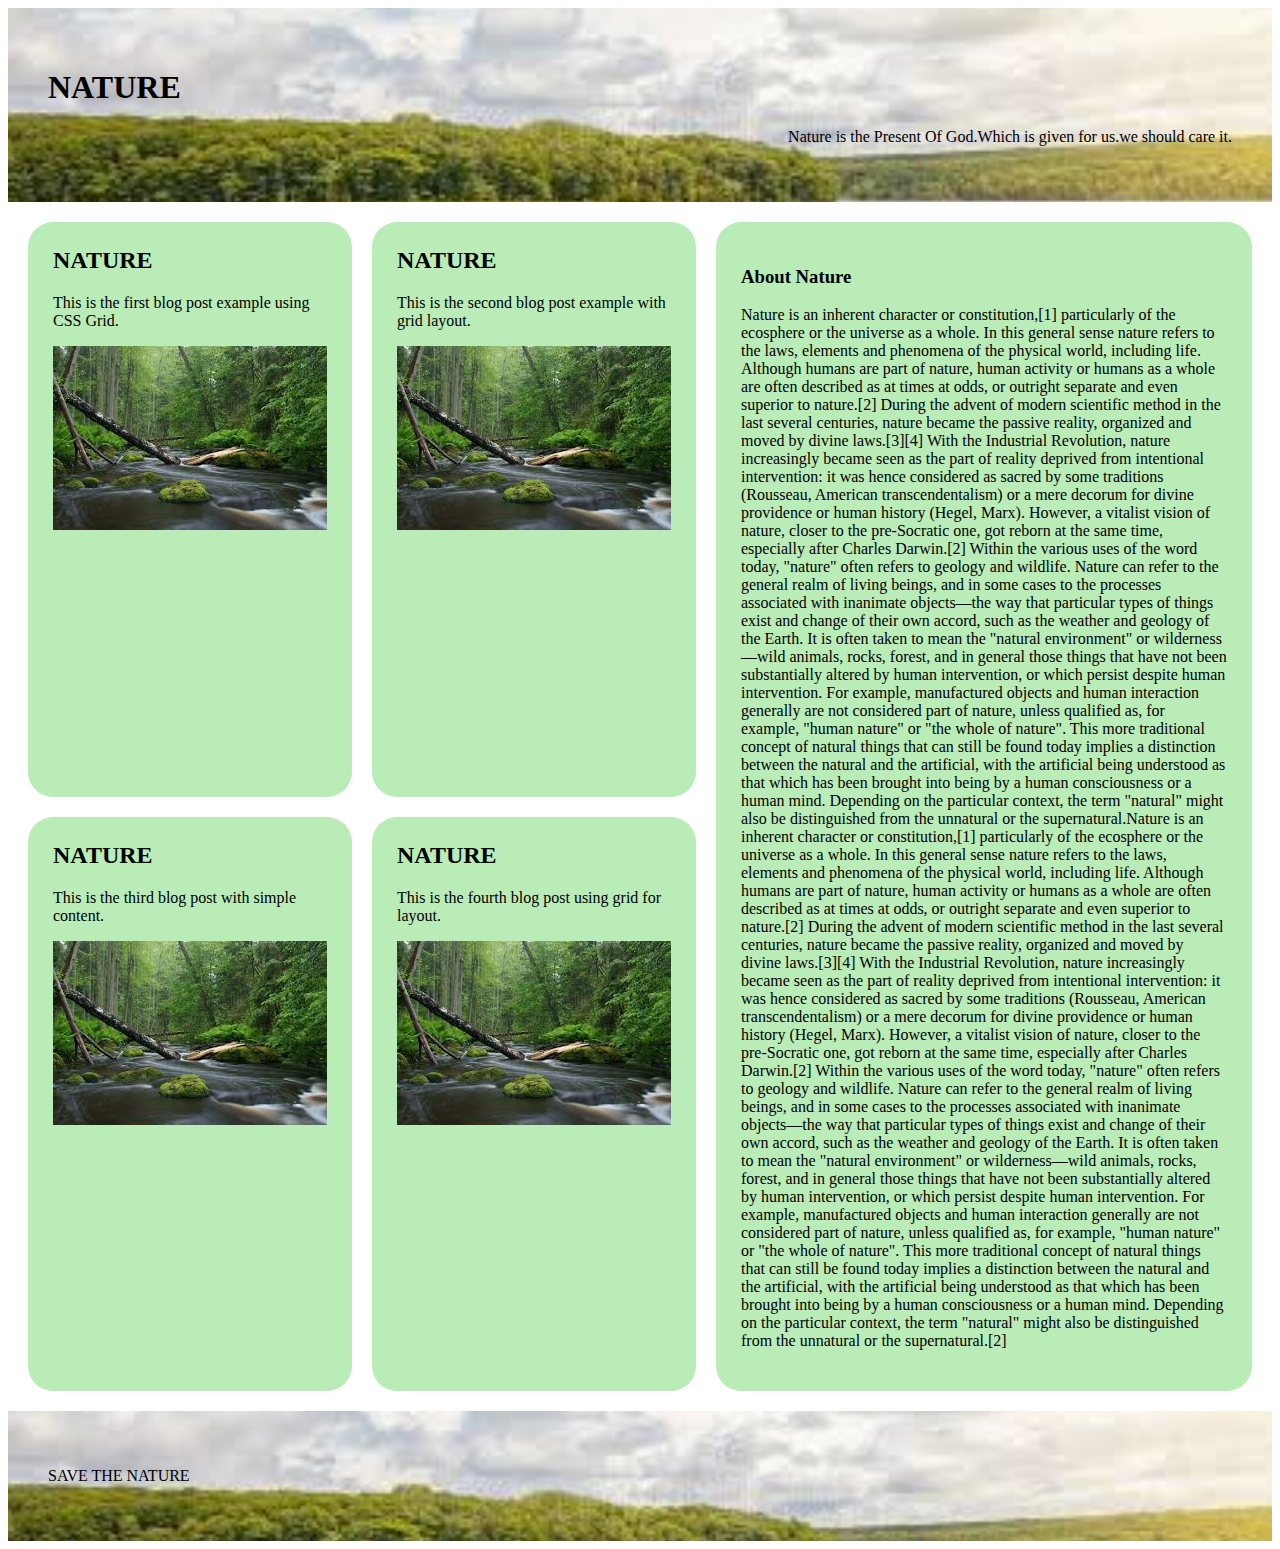
<file: basic grid/index.html>
<!doctype html>
<html lang="en">
<head>
  <meta charset="utf-8" />
  <meta name="viewport" content="width=device-width, initial-scale=1" />
  <title>Simple Blog Layout with Grid</title>
  <link rel="stylesheet" href="style.css">
</head>
<body>
  <header>
    <b><h1>NATURE</h1></b>
    <P>Nature is the Present Of God.Which is given for us.we should care it.</P>
  </header>

  <main>
    <section class="posts">
      <article>
        <h2>NATURE</h2>
        <p>This is the first blog post example using CSS Grid.</p>
        <img src="NAT.jpeg" alt="">      
      </article>
      <article>
        <h2>NATURE</h2>
        <p>This is the second blog post example with grid layout.</p>
        <img src="NAT.jpeg" alt="">    
      </article>
      <article>
        <h2>NATURE</h2>
        <p>This is the third blog post with simple content.</p>
        <img src="NAT.jpeg" alt="">
      </article>
      <article>
        <h2>NATURE</h2>
        <p>This is the fourth blog post using grid for layout.</p>
        <img src="NAT.jpeg" alt="">
      </article>
    </section>

    <aside>
      <h3>About Nature </h3>
      <p>Nature is an inherent character or constitution,[1] particularly of the ecosphere or the universe as a whole. In this general sense nature refers to the laws, elements and phenomena of the physical world, including life. Although humans are part of nature, human activity or humans as a whole are often described as at times at odds, or outright separate and even superior to nature.[2]

During the advent of modern scientific method in the last several centuries, nature became the passive reality, organized and moved by divine laws.[3][4] With the Industrial Revolution, nature increasingly became seen as the part of reality deprived from intentional intervention: it was hence considered as sacred by some traditions (Rousseau, American transcendentalism) or a mere decorum for divine providence or human history (Hegel, Marx). However, a vitalist vision of nature, closer to the pre-Socratic one, got reborn at the same time, especially after Charles Darwin.[2]

Within the various uses of the word today, "nature" often refers to geology and wildlife. Nature can refer to the general realm of living beings, and in some cases to the processes associated with inanimate objects—the way that particular types of things exist and change of their own accord, such as the weather and geology of the Earth. It is often taken to mean the "natural environment" or wilderness—wild animals, rocks, forest, and in general those things that have not been substantially altered by human intervention, or which persist despite human intervention. For example, manufactured objects and human interaction generally are not considered part of nature, unless qualified as, for example, "human nature" or "the whole of nature". This more traditional concept of natural things that can still be found today implies a distinction between the natural and the artificial, with the artificial being understood as that which has been brought into being by a human consciousness or a human mind. Depending on the particular context, the term "natural" might also be distinguished from the unnatural or the supernatural.Nature is an inherent character or constitution,[1] particularly of the ecosphere or the universe as a whole. In this general sense nature refers to the laws, elements and phenomena of the physical world, including life. Although humans are part of nature, human activity or humans as a whole are often described as at times at odds, or outright separate and even superior to nature.[2]

During the advent of modern scientific method in the last several centuries, nature became the passive reality, organized and moved by divine laws.[3][4] With the Industrial Revolution, nature increasingly became seen as the part of reality deprived from intentional intervention: it was hence considered as sacred by some traditions (Rousseau, American transcendentalism) or a mere decorum for divine providence or human history (Hegel, Marx). However, a vitalist vision of nature, closer to the pre-Socratic one, got reborn at the same time, especially after Charles Darwin.[2]

Within the various uses of the word today, "nature" often refers to geology and wildlife. Nature can refer to the general realm of living beings, and in some cases to the processes associated with inanimate objects—the way that particular types of things exist and change of their own accord, such as the weather and geology of the Earth. It is often taken to mean the "natural environment" or wilderness—wild animals, rocks, forest, and in general those things that have not been substantially altered by human intervention, or which persist despite human intervention. For example, manufactured objects and human interaction generally are not considered part of nature, unless qualified as, for example, "human nature" or "the whole of nature". This more traditional concept of natural things that can still be found today implies a distinction between the natural and the artificial, with the artificial being understood as that which has been brought into being by a human consciousness or a human mind. Depending on the particular context, the term "natural" might also be distinguished from the unnatural or the supernatural.[2]</p>
    </aside>
  </main>

  <footer>
    <p>SAVE THE NATURE</p>
  </footer>
</body>
</html>
</file>
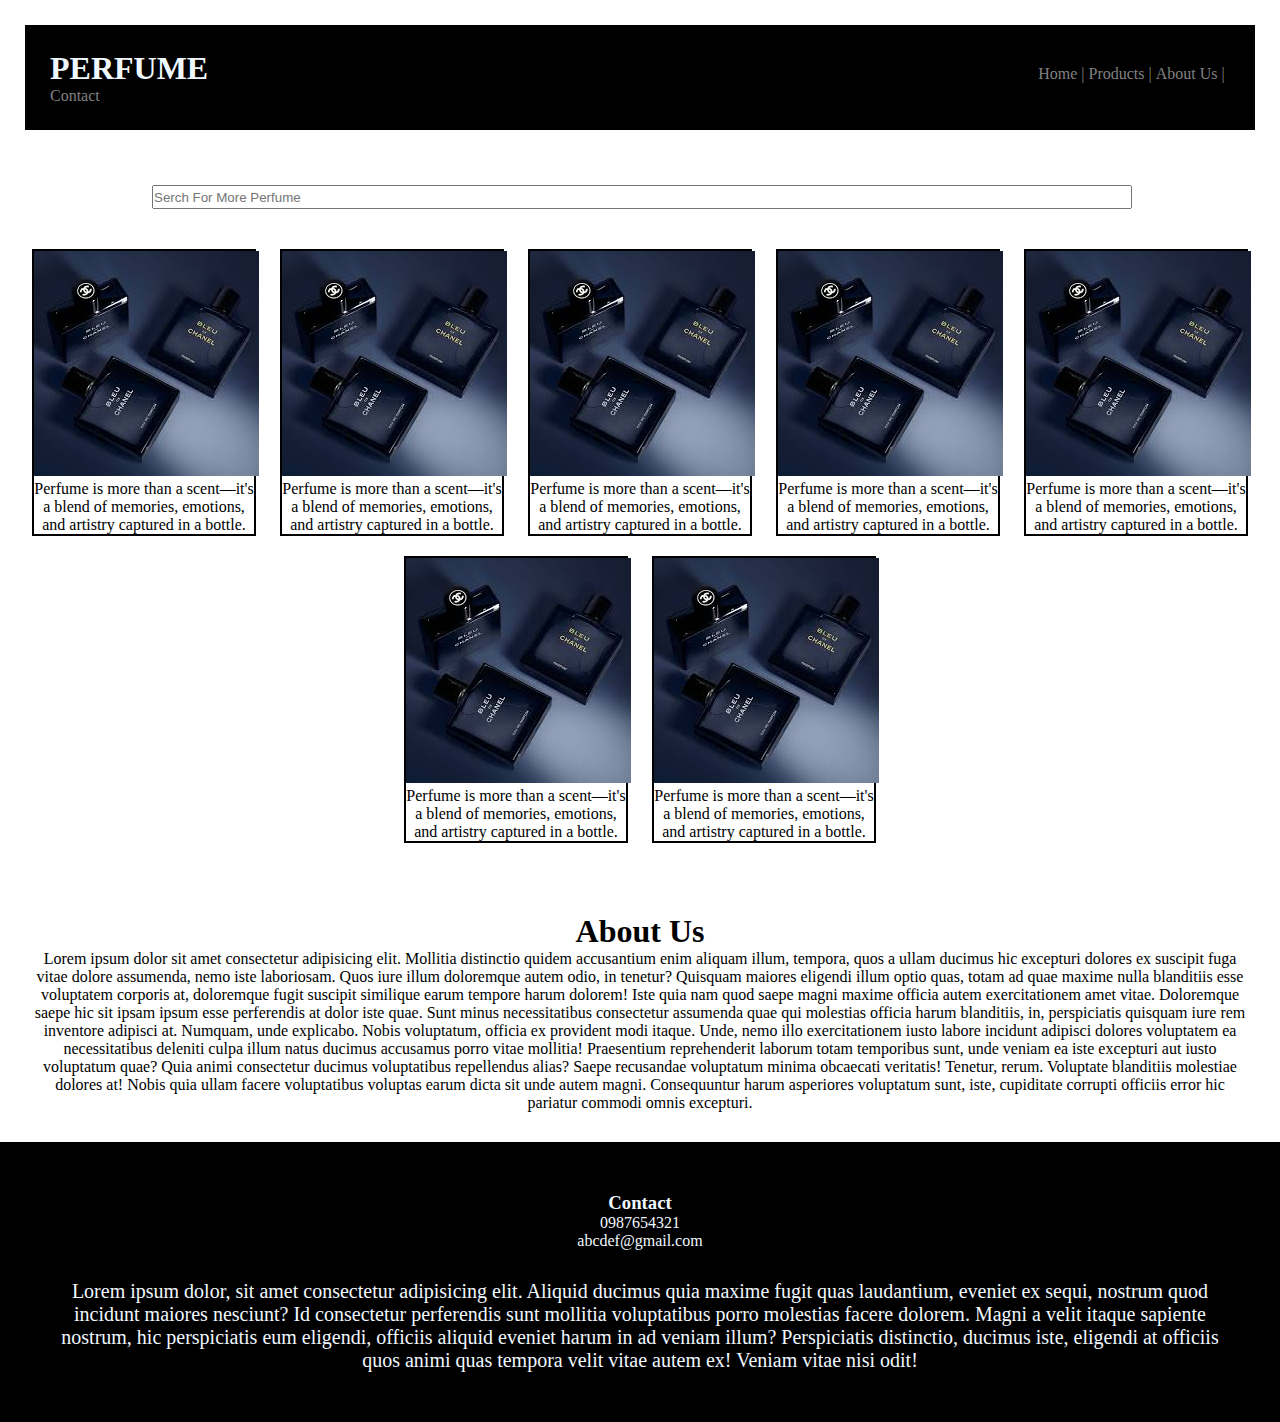
<file: CSS Styling and Layout/index.html>
<!DOCTYPE html>
<html lang="en">
<head>
    <link rel="icon" href="perfume3.jpeg">
</head>
    <meta charset="UTF-8">
    <meta name="viewport" content="width=device-width, initial-scale=1.0">
    <title>PERFUME</title>
    <link rel="stylesheet" href="style.css">
</head>
<body>
    <div class="header">
         <nav>
            <h1>PERFUME</h1>
            <ul>
                <li>Home  |  </li>
                <li>Products  |  </li>
                <li>About Us  |  </li>
                <li>Contact</li>
            </ul>
         </nav>
    </div>
    <div class="searchbar">
        <input placeholder="Serch For More Perfume">
    </div>


    <div class="products">
        <div class="box">
            <img src="perfume3.jpeg">
            <p>Perfume is more than a scent—it's a blend of memories, emotions, and artistry captured in a bottle.</p>
        </div>
         <div class="box">
            <img src="perfume3.jpeg">
            <p>Perfume is more than a scent—it's a blend of memories, emotions, and artistry captured in a bottle.</p>
        </div> 
         <div class="box">
            <img src="perfume3.jpeg">
            <p>Perfume is more than a scent—it's a blend of memories, emotions, and artistry captured in a bottle.</p>
        </div> 
         <div class="box">
            <img src="perfume3.jpeg">
            <p>Perfume is more than a scent—it's a blend of memories, emotions, and artistry captured in a bottle.</p>
        </div> 
         <div class="box">
            <img src="perfume3.jpeg">
            <p>Perfume is more than a scent—it's a blend of memories, emotions, and artistry captured in a bottle.</p>
        </div> 
        <div class="box">
            <img src="perfume3.jpeg">
            <p>Perfume is more than a scent—it's a blend of memories, emotions, and artistry captured in a bottle.</p>
        </div> 

        <div class="box">
            <img src="perfume3.jpeg">
            <p>Perfume is more than a scent—it's a blend of memories, emotions, and artistry captured in a bottle.</p>
        </div> 



    </div>
    <div class="about">
        <h1>About Us</h1>
        <p>Lorem ipsum dolor sit amet consectetur adipisicing elit. Mollitia distinctio quidem accusantium enim aliquam illum, tempora, quos a ullam ducimus hic excepturi dolores ex suscipit fuga vitae dolore assumenda, nemo iste laboriosam. Quos iure illum doloremque autem odio, in tenetur? Quisquam maiores eligendi illum optio quas, totam ad quae maxime nulla blanditiis esse voluptatem corporis at, doloremque fugit suscipit similique earum tempore harum dolorem! Iste quia nam quod saepe magni maxime officia autem exercitationem amet vitae. Doloremque saepe hic sit ipsam ipsum esse perferendis at dolor iste quae. Sunt minus necessitatibus consectetur assumenda quae qui molestias officia harum blanditiis, in, perspiciatis quisquam iure rem inventore adipisci at. Numquam, unde explicabo. Nobis voluptatum, officia ex provident modi itaque. Unde, nemo illo exercitationem iusto labore incidunt adipisci dolores voluptatem ea necessitatibus deleniti culpa illum natus ducimus accusamus porro vitae mollitia! Praesentium reprehenderit laborum totam temporibus sunt, unde veniam ea iste excepturi aut iusto voluptatum quae? Quia animi consectetur ducimus voluptatibus repellendus alias? Saepe recusandae voluptatum minima obcaecati veritatis! Tenetur, rerum. Voluptate blanditiis molestiae dolores at! Nobis quia ullam facere voluptatibus voluptas earum dicta sit unde autem magni. Consequuntur harum asperiores voluptatum sunt, iste, cupiditate corrupti officiis error hic pariatur commodi omnis excepturi.</p>


    </div>
    <div class="contact">
        <h3>Contact</h3>
        <p>0987654321</p>
        <p>abcdef@gmail.com</p>
        <p style="margin-top: 30px;font-size: 20px;">Lorem ipsum dolor, sit amet consectetur adipisicing elit. Aliquid ducimus quia maxime fugit quas laudantium, eveniet ex sequi, nostrum quod incidunt maiores nesciunt? Id consectetur perferendis sunt mollitia voluptatibus porro molestias facere dolorem. Magni a velit itaque sapiente nostrum, hic perspiciatis eum eligendi, officiis aliquid eveniet harum in ad veniam illum? Perspiciatis distinctio, ducimus iste, eligendi at officiis quos animi quas tempora velit vitae autem ex! Veniam vitae nisi odit!</p>

    </div>
</body>
</html>
</file>
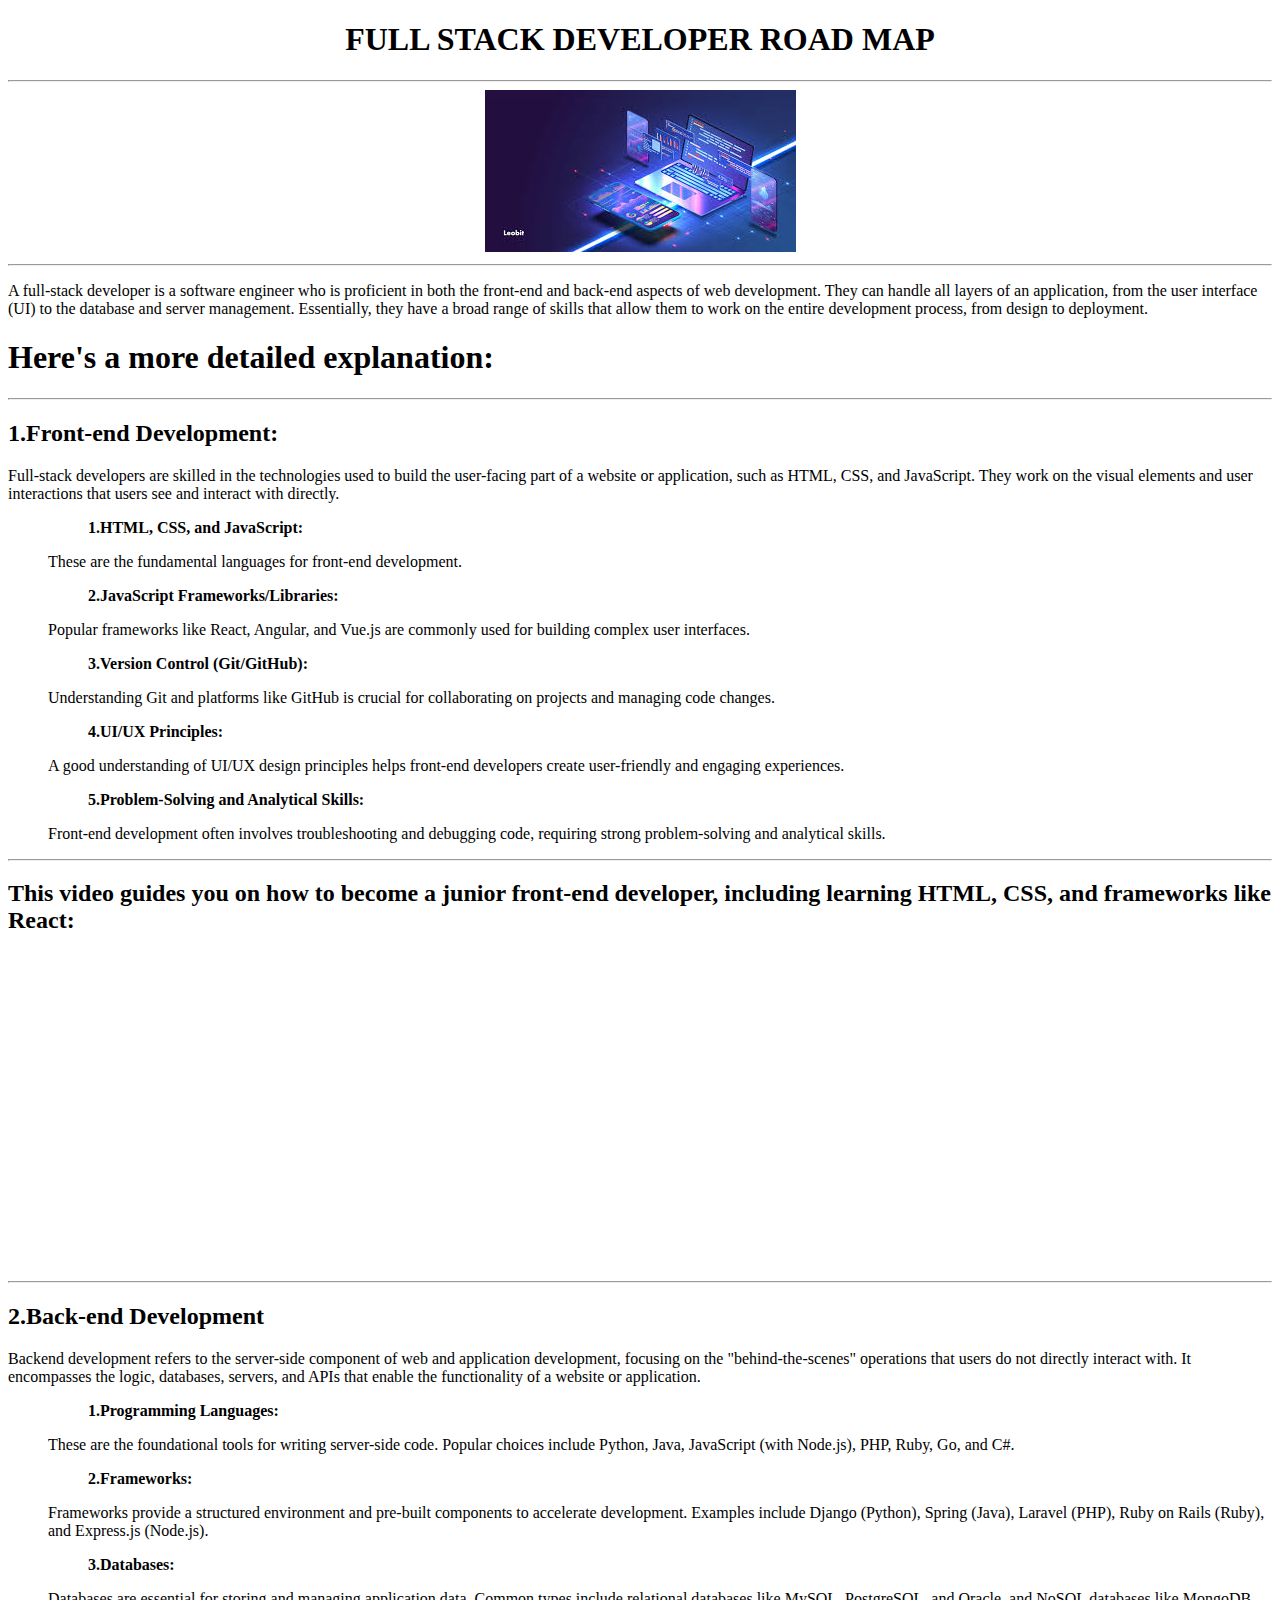
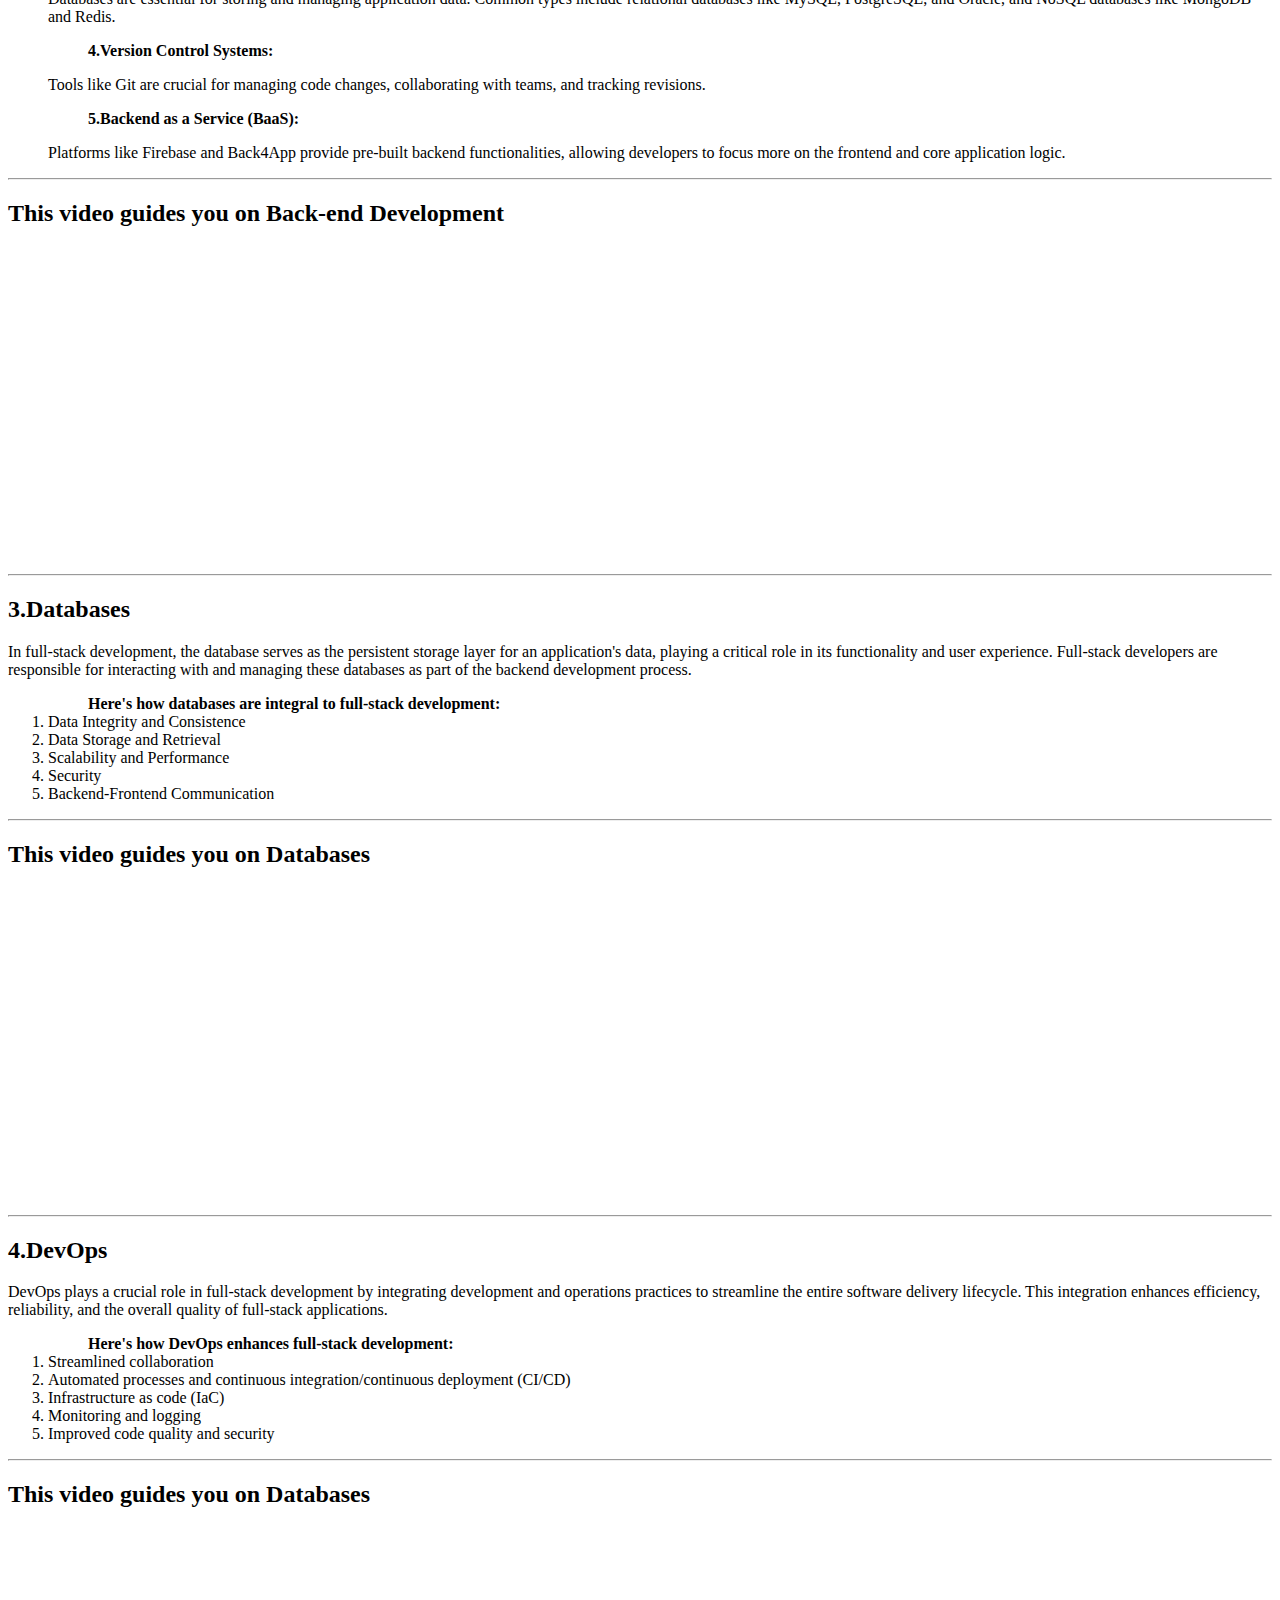
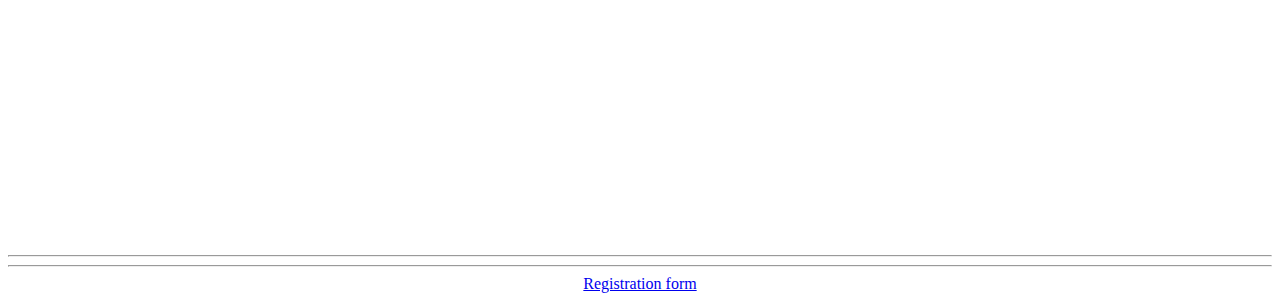
<file: html demo page/index.html>
<!DOCTYPE html>
    <head>
        <title>ROADMAP</title>
        <link rel="icon" href="FSD IMG.jpg">
    </head>
    <body>
        <center>
            <h1>FULL STACK DEVELOPER ROAD MAP</h1>
            <hr>
            <img src="FSD IMG.jpg">
        <hr>
        </center>

            <p>A full-stack developer is a software engineer who is proficient in both the front-end and back-end aspects of web development. They can handle all layers of an application, from the user interface (UI) to the database and server management. Essentially, they have a broad range of skills that allow them to work on the entire development process, from design to deployment. </p>
            <h1>Here's a more detailed explanation:</h1>
            <hr>
            
            <h2>1.Front-end Development:</h2>
            <p>Full-stack developers are skilled in the technologies used to build the user-facing part of a website or application, such as HTML, CSS, and JavaScript. They work on the visual elements and user interactions that users see and interact with directly. </p>
            <ol>
                <b><ul>1.HTML, CSS, and JavaScript:</ul></b><p>These are the fundamental languages for front-end development. </p>
                <b><ul>2.JavaScript Frameworks/Libraries:</ul></b><p>Popular frameworks like React, Angular, and Vue.js are commonly used for building complex user interfaces.</p>
                <b><ul>3.Version Control (Git/GitHub):</ul></b><p>Understanding Git and platforms like GitHub is crucial for collaborating on projects and managing code changes.</p>
                <b><ul>4.UI/UX Principles:</ul></b><p>A good understanding of UI/UX design principles helps front-end developers create user-friendly and engaging experiences. </p>
                <b><ul>5.Problem-Solving and Analytical Skills:</ul></b><p>Front-end development often involves troubleshooting and debugging code, requiring strong problem-solving and analytical skills. </p>
            </ol>
            <hr>
    <h2>This video guides you on how to become a junior front-end developer, including learning HTML, CSS, and frameworks like React:</h2>
       <center><iframe width="560" height="315" src="https://www.youtube.com/embed/7dSJubxFWv0?si=NGvrTT81hD6iLU1N" title="YouTube video player" frameborder="0" allow="accelerometer; autoplay; clipboard-write; encrypted-media; gyroscope; picture-in-picture; web-share" referrerpolicy="strict-origin-when-cross-origin" allowfullscreen></iframe></center>
<hr>

       <h2>2.Back-end Development</h2>
       <p>Backend development refers to the server-side component of web and application development, focusing on the "behind-the-scenes" operations that users do not directly interact with. It encompasses the logic, databases, servers, and APIs that enable the functionality of a website or application.</p>
       <ol>
        <b><ul>1.Programming Languages:</ul></b><p>These are the foundational tools for writing server-side code. Popular choices include Python, Java, JavaScript (with Node.js), PHP, Ruby, Go, and C#.</p>
        <b><ul>2.Frameworks:</ul></b><p>Frameworks provide a structured environment and pre-built components to accelerate development. Examples include Django (Python), Spring (Java), Laravel (PHP), Ruby on Rails (Ruby), and Express.js (Node.js).</p>
        <b><ul>3.Databases:</ul></b><p>Databases are essential for storing and managing application data. Common types include relational databases like MySQL, PostgreSQL, and Oracle, and NoSQL databases like MongoDB and Redis.</p>
        <b><ul>4.Version Control Systems:</ul></b><p>Tools like Git are crucial for managing code changes, collaborating with teams, and tracking revisions.</p>
        <b><ul>5.Backend as a Service (BaaS):</ul></b><p>Platforms like Firebase and Back4App provide pre-built backend functionalities, allowing developers to focus more on the frontend and core application logic.</p>
       </ol>
       <hr>
        <h2>This video guides you on Back-end Development</h2>
        <center><iframe width="560" height="315" src="https://www.youtube.com/embed/tN6oJu2DqCM?si=M5peq6q4vdGZBf5i" title="YouTube video player" frameborder="0" allow="accelerometer; autoplay; clipboard-write; encrypted-media; gyroscope; picture-in-picture; web-share" referrerpolicy="strict-origin-when-cross-origin" allowfullscreen></iframe></center>

<hr>

        <h2>3.Databases</h2>
        <p>In full-stack development, the database serves as the persistent storage layer for an application's data, playing a critical role in its functionality and user experience. Full-stack developers are responsible for interacting with and managing these databases as part of the backend development process.</p>
         <ol>
            <b><ul>Here's how databases are integral to full-stack development:</ul></b>
            <li>Data Integrity and Consistence</li>
            <li>Data Storage and Retrieval</li>
            <li>Scalability and Performance</li>
            <li>Security</li>
            <li>Backend-Frontend Communication</li>
         </ol>
         <hr>
         <h2>This video guides you on Databases</h2>
         <center><iframe width="560" height="315" src="https://www.youtube.com/embed/E_VNAyDAR1w?si=8OwzBWKENgz-EE-_" title="YouTube video player" frameborder="0" allow="accelerometer; autoplay; clipboard-write; encrypted-media; gyroscope; picture-in-picture; web-share" referrerpolicy="strict-origin-when-cross-origin" allowfullscreen></iframe></center>
<hr>
        <h2>4.DevOps</h2> 
        <p>DevOps plays a crucial role in full-stack development by integrating development and operations practices to streamline the entire software delivery lifecycle. This integration enhances efficiency, reliability, and the overall quality of full-stack applications.</p> 
        <ol>
            <b><ul>Here's how DevOps enhances full-stack development:</ul></b>
            <li>Streamlined collaboration</li>
             <li>Automated processes and continuous integration/continuous deployment (CI/CD)</li>
              <li>Infrastructure as code (IaC)</li>
               <li>Monitoring and logging</li>
                <li> Improved code quality and security</li>
        </ol> 
        <hr>
        <h2>This video guides you on Databases</h2>
        <center><iframe width="560" height="315" src="https://www.youtube.com/embed/MzJsjDRFRgU?si=cP9fv95aKs6VPZ32" title="YouTube video player" frameborder="0" allow="accelerometer; autoplay; clipboard-write; encrypted-media; gyroscope; picture-in-picture; web-share" referrerpolicy="strict-origin-when-cross-origin" allowfullscreen></iframe></center> 
        <hr>

         <center>
            <hr>
                <a href="registration.html">Registration form</a>
         </hr>   
             </center>
        
    </body>
</html>
</file>
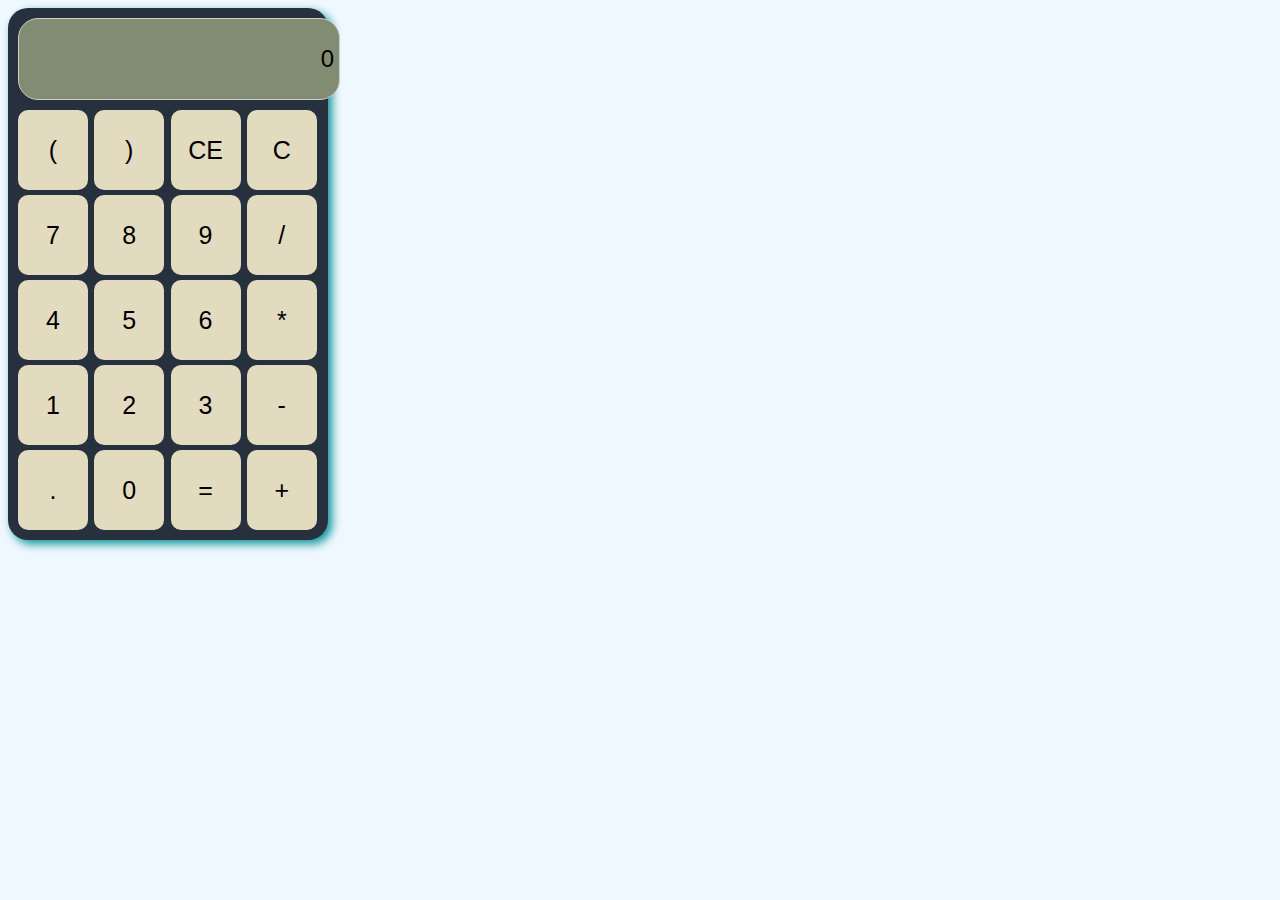
<file: js calculator/index.html>
<!DOCTYPE html>
<html lang="en">
<head>
    <meta charset="UTF-8">
    <meta name="viewport" content="width=device-width, initial-scale=1.0">
    <title>Calculator</title>
    <link rel="stylesheet" href="style.css">
</head>
<body>
    <div class="calculator">
        <input class="display" id="display" value="0">
        <div class="buttons">
            <button onclick="appendToDisplay('(')">(</button>
            <button onclick="appendToDisplay(')')">)</button>
            <button onclick="clearLastElement()">CE</button>
            <button onclick="clearDisplay()">C</button>
            <button onclick="appendToDisplay('7')">7</button>
            <button onclick="appendToDisplay('8')">8</button>
            <button onclick="appendToDisplay('9')">9</button>
            <button onclick="appendToDisplay('/')">/</button>
            <button onclick="appendToDisplay('4')">4</button>
            <button onclick="appendToDisplay('5')">5</button>
            <button onclick="appendToDisplay('6')">6</button>
            <button onclick="appendToDisplay('*')">*</button>
            <button onclick="appendToDisplay('1')">1</button>
            <button onclick="appendToDisplay('2')">2</button>
            <button onclick="appendToDisplay('3')">3</button>
            <button onclick="appendToDisplay('-')">-</button>
            <button onclick="appendToDisplay('.')">.</button>
            <button onclick="appendToDisplay('0')">0</button>
            <button onclick="calculateResult()">=</button>
            <button onclick="appendToDisplay('+')">+</button>
        </div>
    </div>
    <script src="index.js"></script>
</body>
</html>
</file>
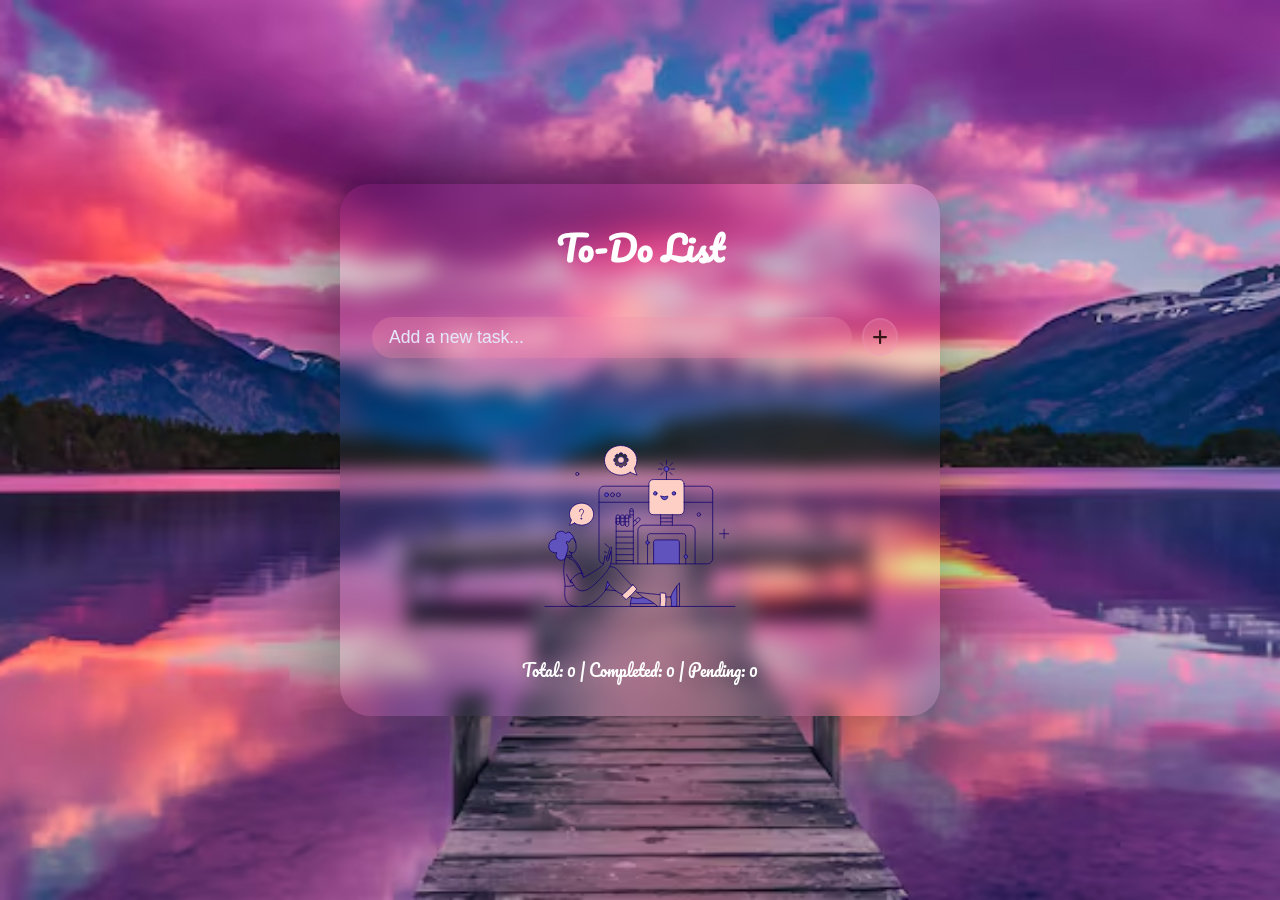
<file: to do list 2/index.html>
<!DOCTYPE html>
<html lang="en">
<head>
  <meta charset="UTF-8" />
  <meta name="viewport" content="width=device-width, initial-scale=1.0"/>
  <title>To-Do List App</title>
  
  <link rel="stylesheet" href="https://cdnjs.cloudflare.com/ajax/libs/font-awesome/6.5.1/css/all.min.css">
  <link rel="stylesheet" href="style.css">
</head>
<body>
  <div class="container">
    <div class="todo-app">
      <h1>To-Do List</h1>

     
      <form class="input-area">
        <input type="text" id="task-input" placeholder="Add a new task..." />
        <button type="submit" id="add-task-btn"><i class="fa-solid fa-plus"></i></button>
      </form>

     
      <ul id="task-list"></ul>

      
      <img class="empty-image" src="tdl2svg.webp" alt="No tasks yet">
    </div>
  </div>

  <script src="script.js"></script>
</body>
</html>
</file>
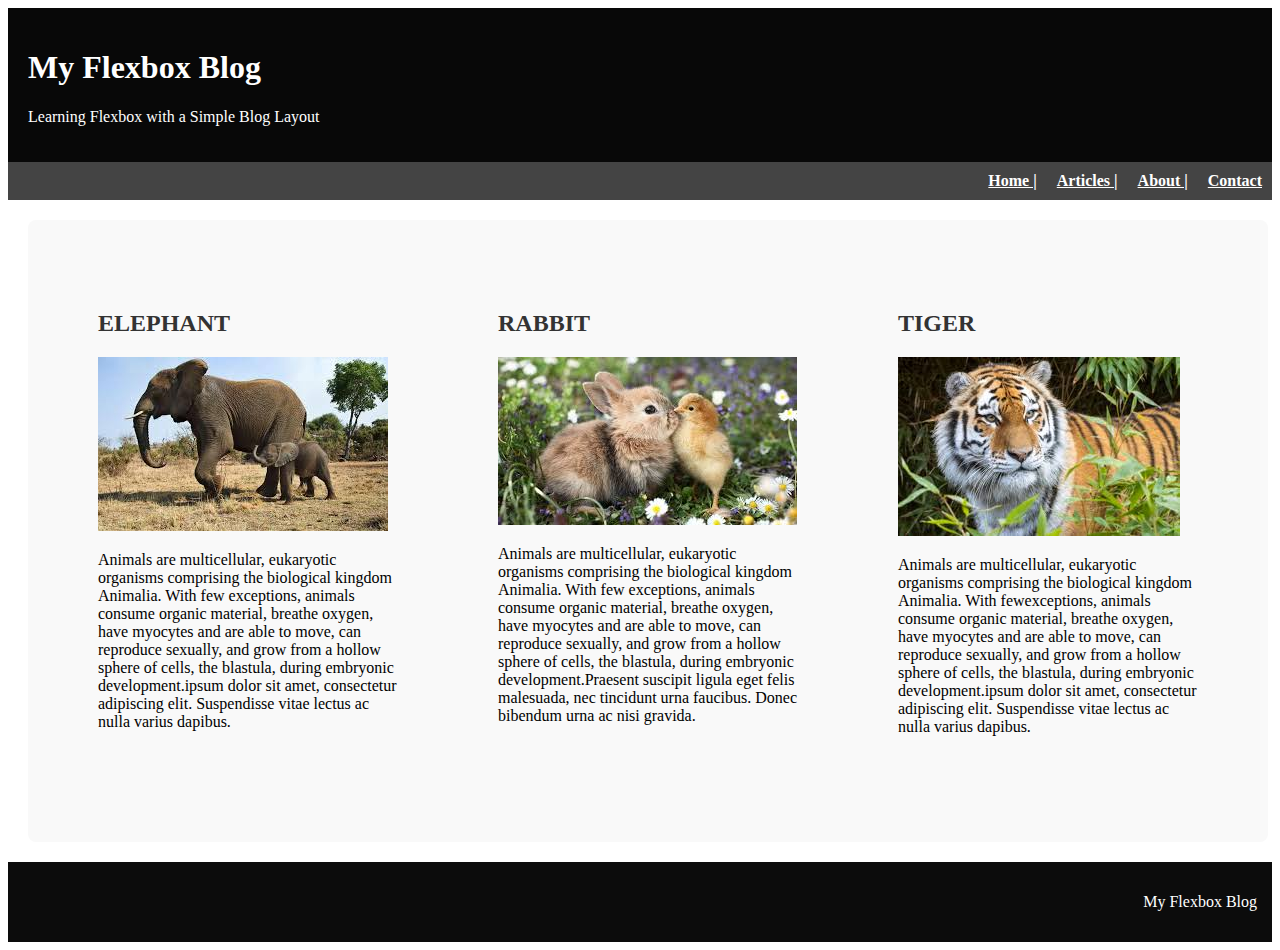
<file: bacis flex/blog .html>
<!DOCTYPE html>
<html lang="en">
<head>
  <meta charset="UTF-8">
  <meta name="viewport" content="width=device-width, initial-scale=1.0">
  <title>Flexbox Blog Layout</title>
  <link rel="stylesheet" href="style.css">
</head>
<body>
  <header>
    <h1>My Flexbox Blog</h1>
    <p>Learning Flexbox with a Simple Blog Layout</p>
  </header>

  <nav>
    <a href="#">Home  |  </a>
    <a href="#">Articles  |  </a>
    <a href="#">About  |  </a>
    <a href="#">Contact</a>
  </nav>

  <div class="container">
    <main>
      <article>
        <h2>ELEPHANT</h2>
        <img src="ani2.jpeg">
        <p>Animals are multicellular, eukaryotic organisms comprising the biological kingdom Animalia. With few exceptions, animals consume organic material, breathe oxygen, have myocytes and are able to move, can reproduce sexually, and grow from a hollow sphere of cells, the blastula, during embryonic development.ipsum dolor sit amet, consectetur adipiscing elit. Suspendisse vitae lectus ac nulla varius dapibus.</p>
      </article>
      <article>
        <h2>RABBIT</h2>
        <img src="animl 3.jpeg">
        
        <p>Animals are multicellular, eukaryotic organisms comprising the biological kingdom Animalia. With few exceptions, animals consume organic material, breathe oxygen, have myocytes and are able to move, can reproduce sexually, and grow from a hollow sphere of cells, the blastula, during embryonic development.Praesent suscipit ligula eget felis malesuada, nec tincidunt urna faucibus. Donec bibendum urna ac nisi gravida.</p>
      </article>
      <article>
        <h2>TIGER</h2>
        <img src="animal1.jpeg">
        <p>Animals are multicellular, eukaryotic organisms comprising the biological kingdom Animalia. With fewexceptions, animals consume organic material, breathe oxygen, have myocytes and are able to move, can reproduce sexually, and grow from a hollow sphere of cells, the blastula, during embryonic development.ipsum dolor sit amet, consectetur adipiscing elit. Suspendisse vitae lectus ac nulla varius dapibus.</p>
      </article>
    </main>

    <aside>
      <h3>About Me</h3>
      <p>Hi, I'm Wincy! Welcome to my flexbox blog layout demo.</p>
      <h3>Categories</h3>
      <ul>
        <li>Web Design</li>
        <li>CSS Tips</li>
        <li>Flexbox</li>
        <li>Web Design</li>
        <li>CSS Tips</li>
        <li>Flexbox</li>
      </ul>
    </aside>
  </div>

  <footer>
    <p> My Flexbox Blog </p>
  </footer>
</body>
</html>
</file>
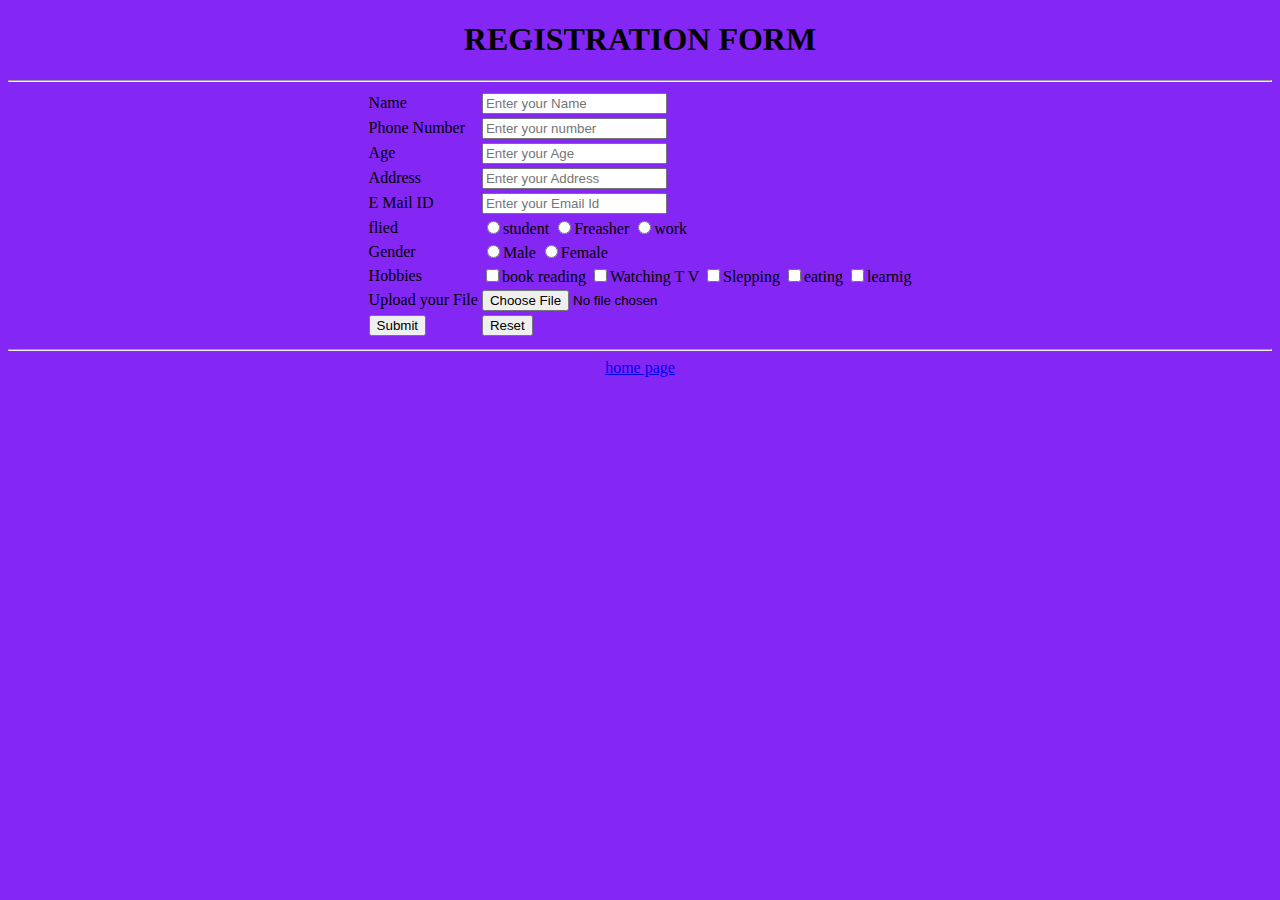
<file: html demo page/registration.html>
<!DOCTYPE html>
<html>
<head>
    <title>Registration Form</title>
    <link rel="icon" href="FSD IMG.jpg">
</head>
<body bgcolor="8427f5">
  
<center>
     <h1>REGISTRATION FORM</h1>
     <form>
        <table>
            <tr>
                <td>Name</td><td><input type="text"placeholder="Enter your Name"></td>
            </tr>
            <tr>
              <td>Phone Number</td><td><input type="number"placeholder="Enter your number"></td>
            </tr>
            <tr>
                <td>Age</td><td><input type="number"placeholder="Enter your Age "></td>
            </tr>
            <tr>
                <td>Address</td><td><input type="text"placeholder="Enter your Address"></td>
            </tr>
            <tr>
                <td>E Mail ID</td><td><input type="email"placeholder="Enter your Email Id"></td>
            </tr>
            <tr>
                <td>flied</td>
            <td>
                <input type="radio" name="flied">student
                <input type="radio" name="flied">Freasher
                <input type="radio" name="flied">work
            </td>
            </tr>
            <tr>
                <td>Gender</td>
                <td>
                    <input type="radio"Name="Gender">Male
                     <input type="radio"Name="Gender">Female
                </td>
                <tr>
                    <td>Hobbies</td>
                    <td>
                    <input type="checkbox" name="Hobbies">book reading
                    <input type="checkbox" name="Hobbies">Watching T V
                    <input type="checkbox" name="Hobbies">Slepping
                    <input type="checkbox" name="Hobbies">eating 
                    <input type="checkbox" name="Hobbies">learnig 
                    </td>
                 </tr>
            </tr>
            <tr>
            <td>Upload your File</td>
            <td><input type="file" placeholder="upload the file"></td>
            </tr>
            <tr>
            <td><input type="submit"></td>
            <td><input type="reset"></td>
            </tr>
            <hr>
             <tr>
                </table>
                <hr>
                
            <center>
                <font color="pink"></font>
                <td>
                 <a href="index.html">home page</a>
                </td>
            </center>
             </tr>             
 </center>
        
     </form>

</body>
</html>
</file>
<file: basic grid/style.css>
<style>
    body {
      margin: 0;
      font-family: system-ui, -apple-system, BlinkMacSystemFont, 'Segoe UI', Roboto, Oxygen, Ubuntu, Cantarell, 'Open Sans', 'Helvetica Neue', sans-serif;
      background: aliceblue;
    }

    header, footer {
      color: rgb(0, 0, 0);
      padding: 40px;
      background-image: url('hed\ foo.jpeg');  /* Add your image here */
      background-size: cover;                  /* Make it cover full area */
      background-position: center;             /* Center the image */
      }
      header{
        text-align: start;
        p{
          text-align: end;
          size: 20px;
        }
      }
  

    main {
      display: grid;
      grid-template-columns: 5fr 5fr;
      gap: 20px;
      padding: 20px;
    }

    .posts {
      display: grid;
      grid-template-columns: 1fr 1fr;
      gap: 20px;
    }

    article, aside {
      background: rgb(186, 236, 184);
      padding: 25px;
      border-radius: 25px;
      box-shadow: rgba(0,0,0,0.1);
    }


    article h2 {
      margin-top: 0;
    }

    /* Responsive: stack on small screens */
    @media (max-width: 768px) {
      main {
        grid-template-columns: 1fr;
      }
      .posts {
        grid-template-columns: 1fr;
      }
    }
  </style>
</file>
<file: CSS Styling and Layout/style.css>
*{
    margin: 0;
    padding: 0;
}


nav{
    background-color: black;
    color: aliceblue;
    margin: 25px;
    padding: 25px;
}
li,h1{
    display: inline;
    cursor: pointer;
}
ul{
    display: inline;
     margin-left: 70%;
     cursor: pointer;
}
li{
    color: grey;
    cursor: pointer;
}
li:hover{
    color: aqua;
}
input{
    width: 80%;
    height: 20px;
    margin-left: 10%;
}
.searchbar{
    text-align: justify;
    padding: 30px;
}
.box{
    border-color: black;
    border-width: 2px;
    border-style: solid;
    display: inline-block;
    width: 220px;
    margin: 10px;
    cursor: pointer;
}
.box :hover{
    background-color: black;
    color: beige;
}
.products{
    text-align: center;
}
.about{
    text-align: center;
    margin-top: 30px;
    padding: 30px;
}
.contact{
    background-color: black;
    color: aliceblue;
    text-align: center;
    padding: 50px;
    cursor: pointer;
}
</file>
<file: js calculator/style.css>
body{
    background-color: aliceblue;
}

.calculator
{
    width: 300px;
    border-radius: 20px;
    background-color: #27303d;
    padding: 10px;
    box-shadow: 4px 4px 10px #0a9296;
}

.display
{
    height: 70px;
    font-size: 24px;
    text-align: right;
    padding: 5px;
    background-color: #818c72;
    border: 1px solid #ccc;
    border-radius: 20px;
    margin-bottom: 10px;
    overflow:auto;
}

.buttons
{
     display: grid;
     grid-template-columns: repeat(4,3fr);
     gap: 5px;
}

button
{
    height: 80px;
    width: 70px;
    font-size: 25px;
    border: none;
    border-radius: 10px;
    cursor: pointer;
    background-color: #e2dbc0;
}
button:hover{
    background-color: #ca5858;
}
</file>
<file: to do list 2/style.css>
@import url('https://fonts.googleapis.com/css2?family=Pacifico&display=swap');

*{
    margin: 0;
    padding: 0;
    box-sizing: border-box;
}

body{
    font-family: "Pacifico", cursive;
    display: flex;
    justify-content: center;
    align-items: center;
    min-height: 100vh;
    background: url(tdl2.avif)
    no-repeat center center/cover;
}

.container{
    display: flex;
    justify-content: center;
    align-items: center;
    width: 50%;
    height: 50%;
    padding: 0 20px;
}

.todo-app{
    width: 100%;
    min-width: 400px;
    padding: 2rem;
    display: flex;
    align-items: center;
    justify-content: center;
    flex-direction: column;
    gap: 30px;
    color: #fff;
    border-radius: 30px;
    box-shadow: 0 0 100px rgba(0 ,0 ,0 ,0.5) ;
    border: rgba(255, 255, 255,0.18);
    backdrop-filter: blur(10px);
}

.todo-app h1{
    font-size: 2.2rem;
}

.input-area{
    display: flex;
    justify-content: space-between;
    align-items: center;
    width: 100%;
}

.input-area input{
    flex: 1;
    padding: 10px 17px;
    font-size: 1.1rem;
    border: none;
    outline: none;
    border-radius: 22px;
    background:rgba(241, 144, 170, 0.3) ;
    color: lavender;
}

.input-area input::placeholder{
    color: lavender;
}

.input-area button{
    display: flex;
    align-items: center;
    justify-content: center;
    margin: 10px;
    padding: 8px;
    border-radius: 50%;
    color: #351717;
    font-size: 1.1rem;
    background: rgba(241, 144, 170, 0.3);
    border: 2px solid  rgba(240, 161, 210, 0.18);
    cursor: pointer;
    transition: all 0.2s ease;  
}

.input-area button:hover{
    transform: scale(1.1);
    background: lightcoral;
}

.todos-container {
    display: flex;
    align-items: center;
    justify-content: center;
}

#task-list{
    width: 100%;

.task-item {
  display: flex;
  justify-content: space-between;
  align-items: center;
  padding: 8px 12px;
  margin: 6px 0;
  background: rgba(241, 144, 170, 0.3);
  border-radius: 10px;
}

.task-text {
  flex: 1;
  font-size: 19px;
}

.task-text.completed {
  text-decoration: line-through;
  color: rgb(122, 22, 77);
}

.task-item button {
  margin-left: 8px;   
  padding: 6px 10px;
  border: none;
  border-radius: 6px;
  cursor: pointer;
  font-size: 14px;
  transition: 0.2s;
}

.complete-btn {
  background: #4caf50;
  color: white;
}

.complete-btn:hover {
  background: #43a047;
}

.delete-btn {
  background: #f44336;
  color: white;
}

.delete-btn:hover {
  background: #d32f2f;
}

}
</file>
<file: bacis flex/style.css>
style>
    * {
      margin: 0;
      padding: 0;
      box-sizing: border-box;
      font-family: Arial, sans-serif;
    }

    body {
      display: flex;
      flex-direction: column;
      min-height: 500px;
    }

    header {
      background: #080808;
      color: #fff;
      padding: 20px;
      text-align: start;
    }

    nav {
      background: #444;
      color: white;
      display: flex;
      justify-content:flex-end;
      gap: 20px;
      padding: 10px;
      border-style:inherit;
    }

    nav a {
      color: white;
      text-decoration-style: solid;
      font-weight: bold;
    }

    .container {
      display: flex;
      flex: 1;
      padding: 20px;
      gap: 20px;

    }

    main {
      flex: 3;
      background: #f9f9f9;
      padding: 20px;
      border-radius: 8px;
      display: inline flex;
      
    }

    article {
      margin-bottom: 20px;
      width: 300px;
      padding: 50px;
      
    }

    article h2 {
      margin-bottom: 20px;
      color: #333;
    }
   
    aside {
      flex: 1;
      background: #eee;
      padding: 20px;
      border-radius: 20px;
    }

    footer {
      background: #0c0c0c;
      color: white;
      text-align: right;
      padding: 15px;
      margin-top: auto;
    }
  </style>
</file>
